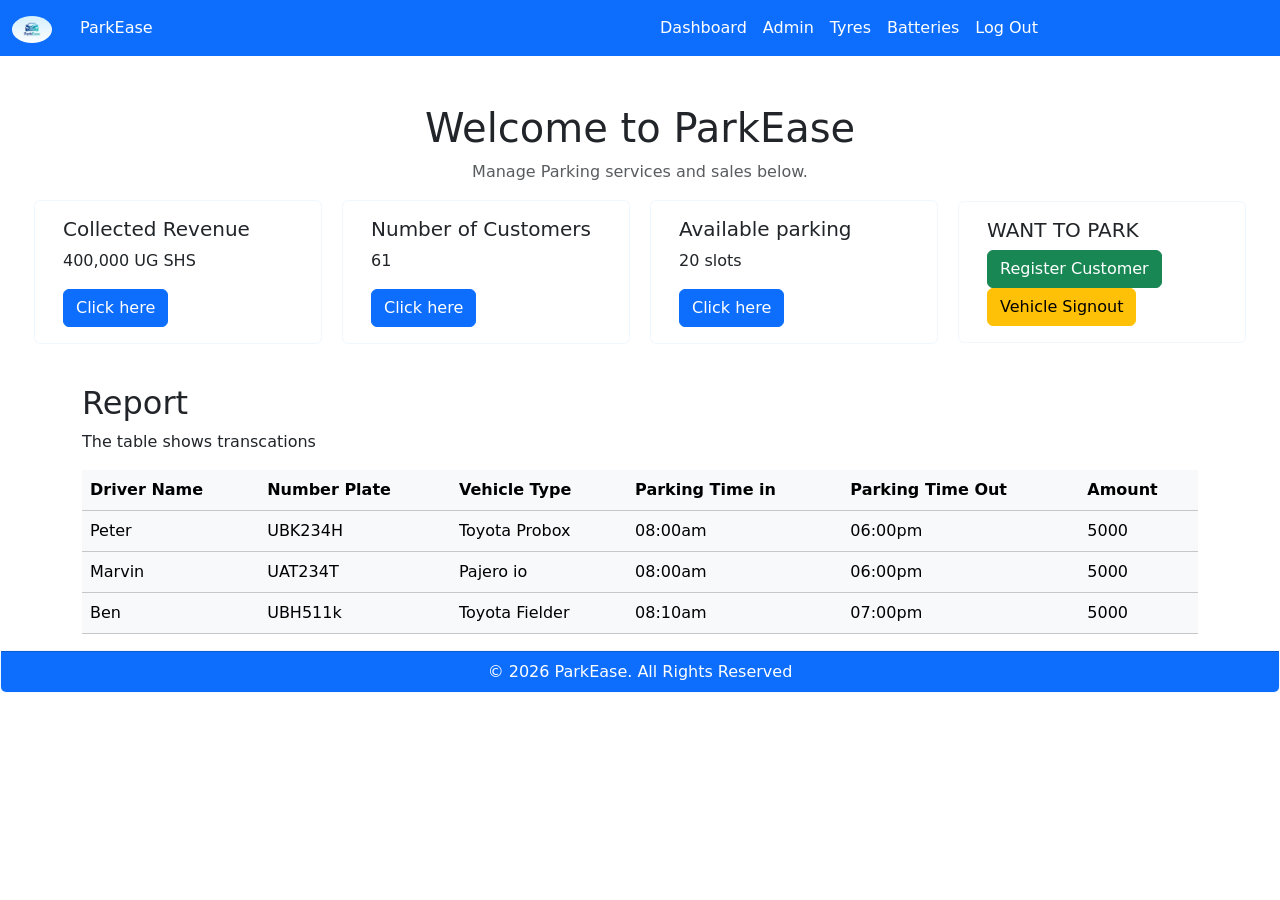
<file: index.html>
<!doctype html>
<html lang="en">
  <head>
    <title>index</title>
    <meta charset="utf-8"/>
    <meta name="viewport" content="width=device-width, initial-scale=1"/>
    <link href="https://cdn.jsdelivr.net/npm/bootstrap@5.3.3/dist/css/bootstrap.min.css" rel="stylesheet"/>
    <link rel="stylesheet" href="battery.css"/>
    <script src="https://cdn.jsdelivr.net/npm/bootstrap@5.3.3/dist/js/bootstrap.bundle.min.js"></script>
  </head>
  <body>
    <nav class="navbar navbar-expand-sm bg-primary navbar-dark">
      <div class="container-fluid">
        <a class="navbar-brand" href="#">
          <img class="logo" src="logo.png" alt="Logo" />
        </a>
        <div class="container-fluid">
          <span class="navbar-text text-white bold">ParkEase</span>
        </div>
      </div>
      <div class="container-fluid">
        <ul class="navbar-nav">
          <li class="nav-item">
            <a class="nav-link active" href="index.html">Dashboard</a>
          </li>
          <li class="nav-item">
            <a class="nav-link active" href="administrator.html">Admin</a>
          </li>
          <li class="nav-item">
            <a class="nav-link active" href="tyre.html">Tyres</a>
          </li>
          <li class="nav-item">
            <a class="nav-link active" href="battery.html">Batteries</a>
          </li>          
          <li class="nav-item">
            <a class="nav-link active" href="login.html">Log Out</a>
          </li>
        </ul>
      </div>
    </nav>
    <div class="main-content p-4">
      <div class="container-fluid">
        <h1 class="mt-4 text-center">Welcome to ParkEase</h1>
        <p class="text-muted text-center">Manage Parking services and sales below.</p>
        <div class="row">
          <!-- dashboard cards -->
           <div class="card card-index1">
            <div class="card-body">
              <h5 class="card-title">Collected Revenue</h5>
              <p class="card-text">400,000 UG SHS</p>
              <a href="#" class="btn btn-primary">Click here</a>
            </div>
          </div>
          <div class="card card-index1" >
            <div class="card-body">
              <h5 class="card-title">Number of Customers</h5>
              <p class="card-text">61</p>
              <a href="#" class="btn btn-primary">Click here</a>
            </div>
          </div>

          <div class="card card-index1">
            <div class="card-body">
              <h5 class="card-title">Available parking</h5>
              <p class="card-text">20 slots</p>
              <a href="#" class="btn btn-primary">Click here</a>
            </div>
          </div>
          <div class="card card-index1" >
            <div class="card-body">
              <h5 class="card-title bold">WANT TO PARK</h5>
              <a href="Vehicle_registration.html" class="btn btn-success R1">Register Customer</a>
              <a href="signout.html" class="btn btn-warning R2">Vehicle Signout</a>
            </div>
          </div>
        </div>
      </div>
    </div>
    <!-- below is a table report containing transactions -->
    <div class="row">
      <div class="col-sm-3 col-md-6 col-lg-12">
        <div class="container mt-3">
          <h2>Report</h2>
          <p>The table shows transcations</p>
          <table class="table table table-light">
            <thead>
              <tr>
                <th>Driver Name</th>
                <th>Number Plate</th>
                <th>Vehicle Type</th>
                <th>Parking Time in</th>
                <th>Parking Time Out</th>
                <th>Amount</th>
              </tr>
            </thead>
            <tbody>
              <tr>
                <td>Peter</td>
                <td>UBK234H</td>
                <td>Toyota Probox</td>
                <td>08:00am</td>
                <td>06:00pm</td>
                <td>5000</td>
              </tr>
              <tr>
                <td>Marvin</td>
                <td>UAT234T</td>
                <td>Pajero io</td>
                <td>08:00am</td>
                <td>06:00pm</td>
                <td>5000</td>
              </tr>
              <tr>
                <td>Ben</td>
                <td>UBH511k</td>
                <td>Toyota Fielder</td>
                <td>08:10am</td>
                <td>07:00pm</td>
                <td>5000</td>
              </tr>
            </tbody>
          </table>
        </div>
      </div>
    </div>
    <div class="card text-center">
      <div class="card-footer text-white bg-primary">
        © 2026 ParkEase. All Rights Reserved
      </div>
    </div>
  </body>
</html>
</file>
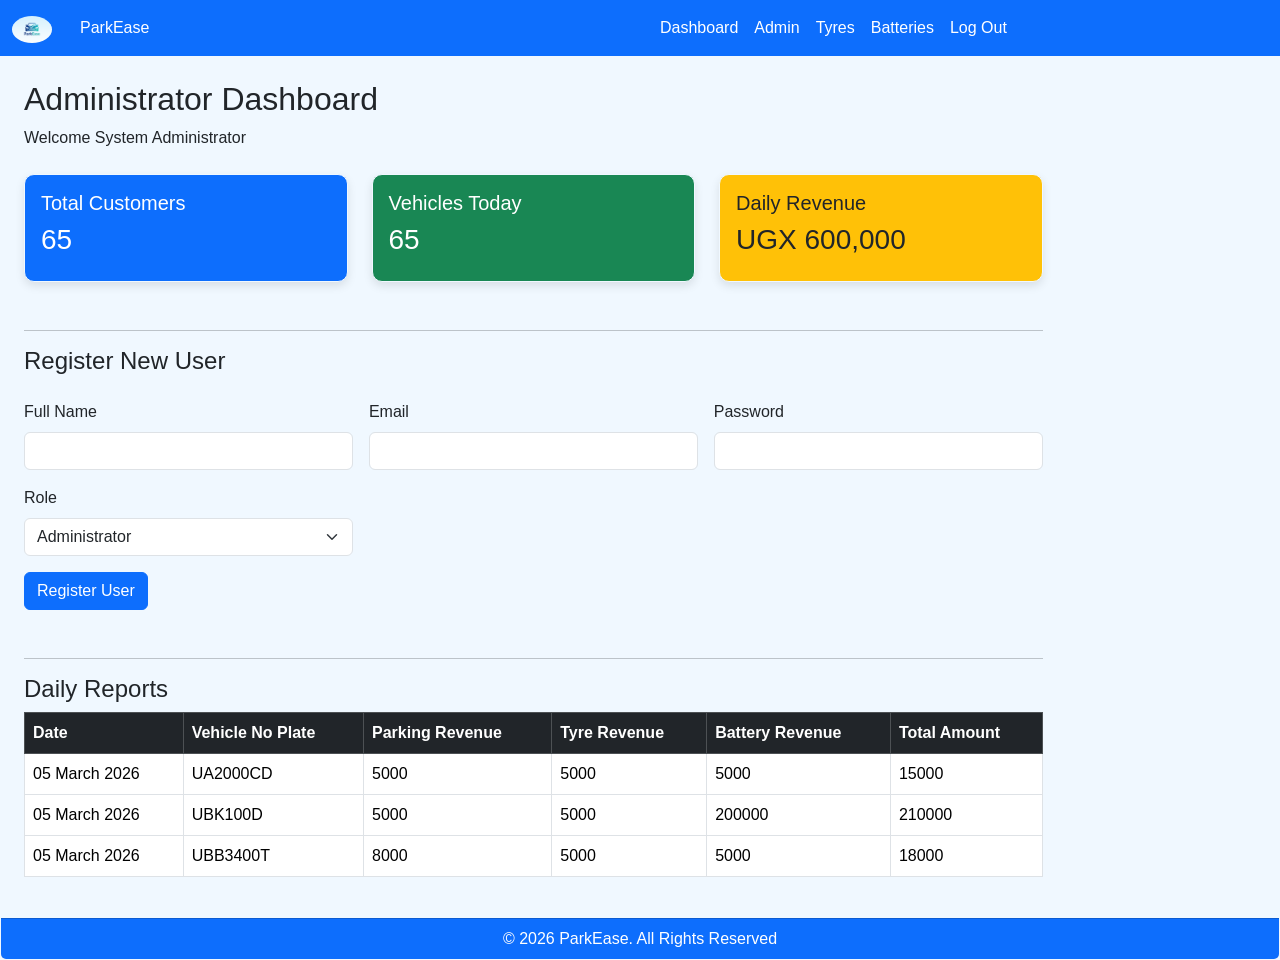
<file: administrator.html>
<!doctype html>
<html lang="en">
  <head>
    <meta charset="UTF-8" />
    <meta name="viewport" content="width=device-width, initial-scale=1.0" />
    <title>ParkEase Admin Dashboard</title>
    <link
      href="https://cdn.jsdelivr.net/npm/bootstrap@5.3.2/dist/css/bootstrap.min.css"
      rel="stylesheet"/>
    <link rel="stylesheet" href="battery.css">
    <style>      
           
    </style>
  </head>
  <body class="body">
    <div class="container-fluid">
      <div class="row">
        <!-- Navbar -->
         <nav class="navbar navbar-expand-sm bg-primary navbar-dark">
          <div class="container-fluid">
        <a class="navbar-brand" href="#">
          <img class="logo" src="logo.png"   alt="Logo" />
        </a>
        <div class="container-fluid">
          <span class="navbar-text text-white bold">ParkEase</span>
        </div>
      </div>
      <div class="container-fluid">
        <ul class="navbar-nav">
          <li class="nav-item">
            <a class="nav-link active" href="index.html">Dashboard</a>
          </li>
          <li class="nav-item">
            <a class="nav-link active" href="administrator.html">Admin</a>
          </li>          
          <li class="nav-item">
            <a class="nav-link active" href="tyre.html">Tyres</a>
          </li>
          <li class="nav-item">
            <a class="nav-link active" href="battery.html">Batteries</a>
          </li>
          <li class="nav-item">
            <a class="nav-link active" href="login.html">Log Out</a>
          </li>
        </ul>
      </div>
    </nav>


        <!-- Main Content -->

        <div class="col-md-10 p-4">
          <h2>Administrator Dashboard</h2>
          <p>Welcome System Administrator</p>

          <div class="row mt-4">
            <!-- Total Customers -->
            <div class="col-md-4">
              <div class="card dashboard-card p-3 bg-primary text-white">
                <h5>Total Customers</h5>
                <h3>65</h3>
              </div>
            </div>

            <!-- Vehicles Today -->
            <div class="col-md-4">
              <div class="card dashboard-card p-3 bg-success text-white">
                <h5>Vehicles Today</h5>
                <h3>65</h3>
              </div>
            </div>

            <!-- Daily Revenue -->
            <div class="col-md-4">
              <div class="card dashboard-card p-3 bg-warning text-dark">
                <h5>Daily Revenue</h5>
                <h3>UGX 600,000</h3>
              </div>
            </div>
          </div>

          <hr class="mt-5" />

          <!-- Register Users -->

          <h4>Register New User</h4>

          <form class="row g-3 mt-2">
            <div class="col-md-4">
              <label class="form-label">Full Name</label>
              <input type="text" class="form-control" />
            </div>

            <div class="col-md-4">
              <label class="form-label">Email</label>
              <input type="email" class="form-control" />
            </div>

            <div class="col-md-4">
              <label class="form-label">Password</label>
              <input type="password" class="form-control" />
            </div>

            <div class="col-md-4">
              <label class="form-label">Role</label>
              <select class="form-select">
                <option>Administrator</option>
                <option>Parking Attendant</option>
                <option>Tyre Section Manager</option>
                <option>Battery Section Manager</option>
              </select>
            </div>

            <div class="col-md-12">
              <button class="btn btn-primary">Register User</button>
            </div>
          </form>

          <hr class="mt-5" />

          <!-- Daily Reports Table -->

          <h4>Daily Reports</h4>

          <table class="table table-bordered">
            <thead class="table-dark">
              <tr>
                <th>Date</th>
                <th>Vehicle No Plate</th>
                <th>Parking Revenue</th>
                <th>Tyre Revenue</th>
                <th>Battery Revenue</th>
                <th>Total Amount</th>
              </tr>
            </thead>

            <tbody>
              <tr>
                <td>05 March 2026</td>
                <td>UA2000CD</td>
                <td>5000</td>
                <td>5000</td>
                <td>5000</td>
                <td>15000</td>
              </tr>

              <tr>
                <td>05 March 2026</td>
                <td>UBK100D</td>
                <td>5000</td>
                <td>5000</td>
                <td>200000</td>
                <td>210000</td>
              </tr>
              <tr>
                <td>05 March 2026</td>
                <td>UBB3400T</td>
                <td>8000</td>
                <td>5000</td>
                <td>5000</td>
                <td>18000</td>
              </tr>
            </tbody>
          </table>
        </div>
      </div>
    </div>
    <div class="card text-center">
      <div class="card-footer text-white bg-primary">
        © 2026 ParkEase. All Rights Reserved
      </div>
    </div>
  </body>
</html>
</file>
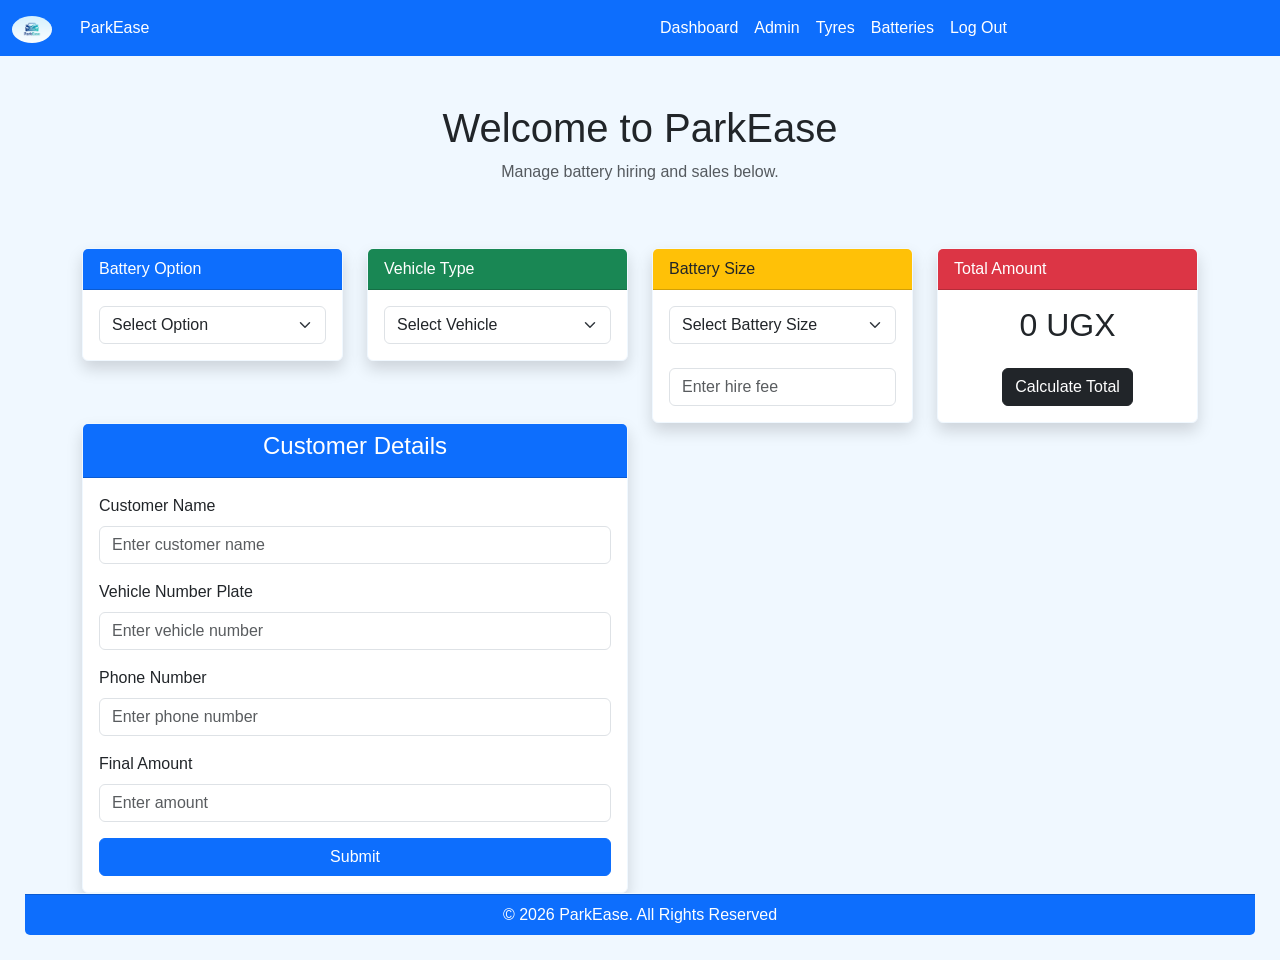
<file: Battery.html>
<!doctype html>
<html lang="en">
  <head>
    <title>battery</title>
    <meta charset="utf-8" />
    <meta name="viewport" content="width=device-width, initial-scale=1" />
    <link
      href="https://cdn.jsdelivr.net/npm/bootstrap@5.3.3/dist/css/bootstrap.min.css"
      rel="stylesheet"/>
    <script src="https://cdn.jsdelivr.net/npm/bootstrap@5.3.3/dist/js/bootstrap.bundle.min.js"></script>
    <link rel="stylesheet" href="battery.css" />
  </head>
  <body class="body">
    <!-- Nav bar -->
    <nav class="navbar navbar-expand-sm bg-primary navbar-dark">
      <div class="container-fluid">
        <a class="navbar-brand" href="#">
          <img src="logo.png" class="logo" alt="Logo" />
        </a>
        <div class="container-fluid">
          <span class="navbar-text text-white bold">ParkEase</span>
        </div>
      </div>
      <div class="container-fluid">
        <ul class="navbar-nav">
          <li class="nav-item">
            <a class="nav-link active" href="index.html">Dashboard</a>
          </li>
          <li class="nav-item">
            <a class="nav-link active" href="administrator.html">Admin</a>
          </li>
          <li class="nav-item">
            <a class="nav-link active" href="tyre.html">Tyres</a>
          </li>
          <li class="nav-item">
            <a class="nav-link active" href="Battery.html">Batteries</a>
          </li>
          <li class="nav-item">
            <a class="nav-link active" href="login.html">Log Out</a>
          </li>
        </ul>
      </div>
    </nav>
    <div class="main-content p-4">
      <div class="container-fluid">
        <h1 class="mt-4 text-center">Welcome to ParkEase</h1>
        <p class="text-muted text-center">Manage battery hiring and sales below.</p>
        <div class="row"></div>
        <!-- information -->
        <div class="container mt-5">
          <div class="row g-4">
            <!-- CARD 1 -->
            <div class="col-md-3">
              <div class="card shadow">
                <div class="card-header bg-primary text-white">
                  Battery Option
                </div>
                <div class="card-body">
                  <select class="form-select" id="batteryOption">
                    <option value="#">Select Option</option>
                    <option value="#">Hire Battery</option>
                    <option value="#">Buy Battery</option>
                  </select>
                </div>
              </div>
            </div>
            <!-- CARD 2 -->
            <div class="col-md-3">
              <div class="card shadow">
                <div class="card-header bg-success text-white">
                  Vehicle Type
                </div>
                <div class="card-body">
                  <select class="form-select" id="vehicleType">
                    <option value="0">Select Vehicle</option>
                    <option value="10000">Personal Car</option>
                    <option value="8000">Taxi</option>
                    <option value="6000">Bodaboda</option>
                    <option value="12000">Truck</option>
                    <option value="9000">Coaster</option>
                  </select>
                </div>
              </div>
            </div>
            <!-- CARD 3 -->
            <div class="col-md-3">
              <div class="card shadow">
                <div class="card-header bg-warning text-dark">Battery Size</div>
                <div class="card-body">
                  <select class="form-select" id="batterySize">
                    <option value="0">Select Battery Size</option>
                    <option value="80000">Small Battery</option>
                    <option value="120000">Medium Battery</option>
                    <option value="180000">Large Battery</option>
                  </select>
                  <br />
                  <input
                    type="number"
                    class="form-control"
                    id="hireFee"
                    placeholder="Enter hire fee"
                  />
                </div>
              </div>
            </div>
            <!-- CARD 4 -->
            <div class="col-md-3">
              <div class="card shadow">
                <div class="card-header bg-danger text-white">Total Amount</div>
                <div class="card-body text-center">
                  <h2 id="totalAmount">0 UGX</h2>
                  <button class="btn btn-dark mt-3" onclick="calculateTotal()">
                    Calculate Total
                  </button>
                </div>
              </div>
            </div>
          </div>
          <div class="row">
            <div class="col-md-6">
              <div class="card shadow">
                <div class="card-header bg-primary text-white text-center">
                  <h4>Customer Details</h4>
                </div>
                <div class="card-body">
                  <form>
                    <div class="mb-3">
                      <label class="form-label">Customer Name</label>
                      <input
                        type="text"
                        class="form-control"
                        placeholder="Enter customer name"
                      />
                    </div>
                    <div class="mb-3">
                      <label class="form-label">Vehicle Number Plate</label>
                      <input
                        type="text"
                        class="form-control"
                        placeholder="Enter vehicle number"
                      />
                    </div>
                    <div class="mb-3">
                      <label class="form-label">Phone Number</label>
                      <input
                        type="tel"
                        class="form-control"
                        placeholder="Enter phone number"
                      />
                    </div>
                    <div class="mb-3">
                      <label class="form-label">Final Amount</label>
                      <input
                        type="number"
                        class="form-control"
                        placeholder="Enter amount"
                      />
                    </div>
                    <div class="d-grid">
                      <button type="submit" class="btn btn-primary">
                        Submit
                      </button>
                    </div>
                  </form>
                </div>
              </div>
            </div>
          </div>
        </div>
      </div>
      <div class="card text-center">
        <div class="card-footer text-white bg-primary">
          © 2026 ParkEase. All Rights Reserved
        </div>
      </div>
    </div>
  </body>
</html>
</file>
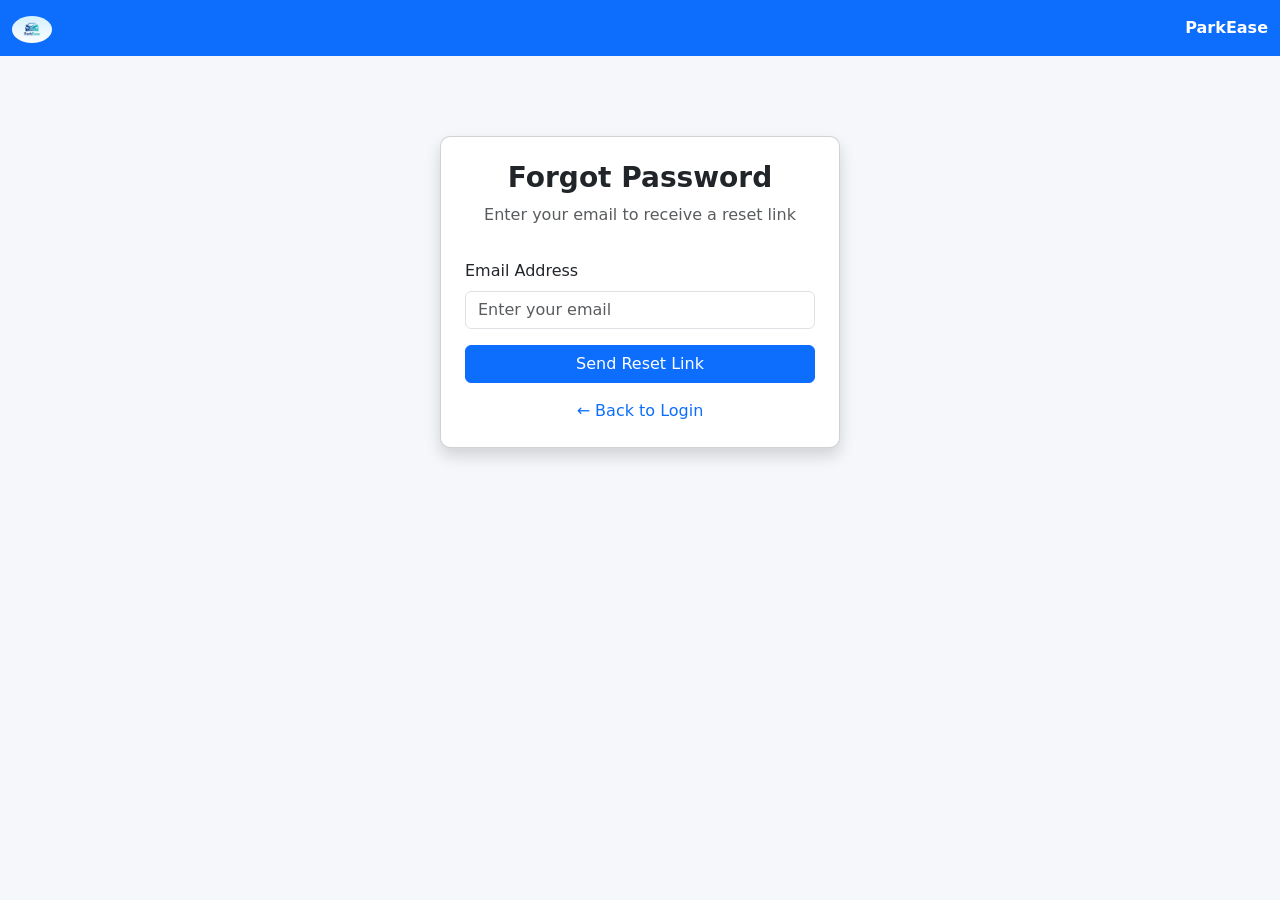
<file: forgot-password.html>
<!doctype html>
<html lang="en">
<head>
<meta charset="UTF-8">
<meta name="viewport" content="width=device-width, initial-scale=1.0">

<title>ParkEase - Forgot Password</title>

<!-- Bootstrap CSS -->
<link href="https://cdn.jsdelivr.net/npm/bootstrap@5.3.2/dist/css/bootstrap.min.css" rel="stylesheet">

<!-- Optional Custom CSS -->
<style>
body {
    background: #f5f7fa;
}

.reset-card {
    max-width: 400px;
    margin: 80px auto;
    border-radius: 10px;
}

.system-title {
    font-weight: bold;
}
</style>

</head>

<body>

<!-- Navbar -->
<nav class="navbar navbar-expand-sm bg-primary navbar-dark">
<div class="container-fluid">

<a class="navbar-brand" href="#">
<img src="logo.png" alt="Logo" style="width:40px" class="rounded-circle">
</a>

<span class="navbar-text text-white fw-bold">ParkEase</span>

</div>
</nav>

<!-- Reset Password Card -->
<div class="card reset-card p-4 shadow">

<div class="text-center mb-3">
<h3 class="system-title">Forgot Password</h3>
<p class="text-muted">Enter your email to receive a reset link</p>
</div>

<form id="resetForm">

<div class="mb-3">
<label class="form-label">Email Address</label>
<input type="email" id="email" class="form-control" placeholder="Enter your email" required>
</div>

<button type="submit" class="btn btn-primary w-100">
Send Reset Link
</button>

<!-- Back to Login -->
<div class="text-center mt-3">
<a href="login.html" class="text-decoration-none">← Back to Login</a>
</div>

</form>

<!-- Success Message -->
<div id="message" class="alert alert-success mt-3 d-none text-center">
Reset link sent! Check your email.
</div>

</div>

<!-- Bootstrap JS -->
<script src="https://cdn.jsdelivr.net/npm/bootstrap@5.3.3/dist/js/bootstrap.bundle.min.js"></script>



</body>
</html>
</file>
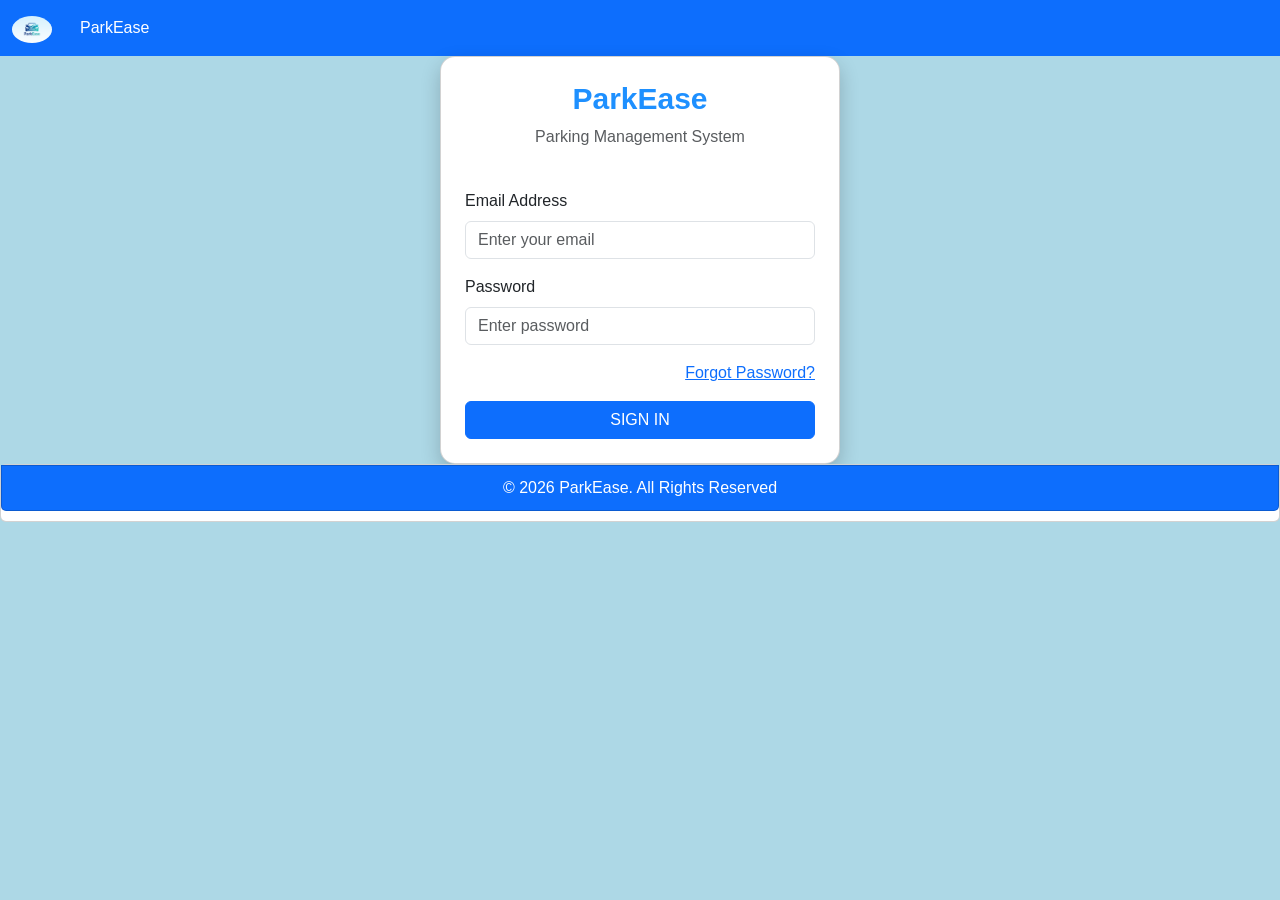
<file: login.html>
<!doctype html>
<html lang="en">
  <head>
    <meta charset="UTF-8" />
    <meta name="viewport" content="width=device-width, initial-scale=1.0" />
    <title>ParkEase Login</title>
    <link href="https://cdn.jsdelivr.net/npm/bootstrap@5.3.2/dist/css/bootstrap.min.css" rel="stylesheet"/>
      <script src="https://cdn.jsdelivr.net/npm/bootstrap@5.3.3/dist/js/bootstrap.bundle.min.js"></script>
    <link rel="stylesheet" href="style.css">   
  </head>
  <body class="login-body">
     <nav class="navbar navbar-1 navbar-expand-sm bg-primary navbar-dark">
      <div class="container-fluid">
        <a class="navbar-brand" href="#">
          <img src="logo.png"alt="Logo"style="width: 40px" class="rounded-circle"/></a>
       
        <div class="container-fluid">
          <span class="navbar-text text-white bold">ParkEase</span>
        </div>
      </div>
      <div class="container-fluid">
        <ul class="navbar-nav">

      </div>
    </nav>
    <div class="card login-card p-4">
      <div class="text-center mb-4">
        <h2 class="system-title">ParkEase</h2>
        <p class="text-muted">Parking Management System</p>
      </div>
      <form action="index.html">
        <div class="mb-3">
          <label class="form-label">Email Address</label>
          <input type="email" class="form-control" placeholder="Enter your email"  />
        </div>
        <div class="mb-3">
          <label class="form-label">Password</label>
          <input type="password" class="form-control" placeholder="Enter password" />
        </div>
        <!-- forgot password link -->
        <div class="mb-3 text-end">
          <a href="forgot-password.html" class="text-primary">Forgot Password?</a>
        </div>
        <!-- sign in button -->
         <div class="d-grid">
          <button type="submit" class="btn btn-primary text-white">SIGN IN</button>
        </div>
      </form>
    </div>
    <!-- footer -->
     <div class="card text-center">
      <div class="card card-footer text-white bg-primary">
        © 2026 ParkEase. All Rights Reserved
      </div>
    </div>

  </body>
  </html>
</file>
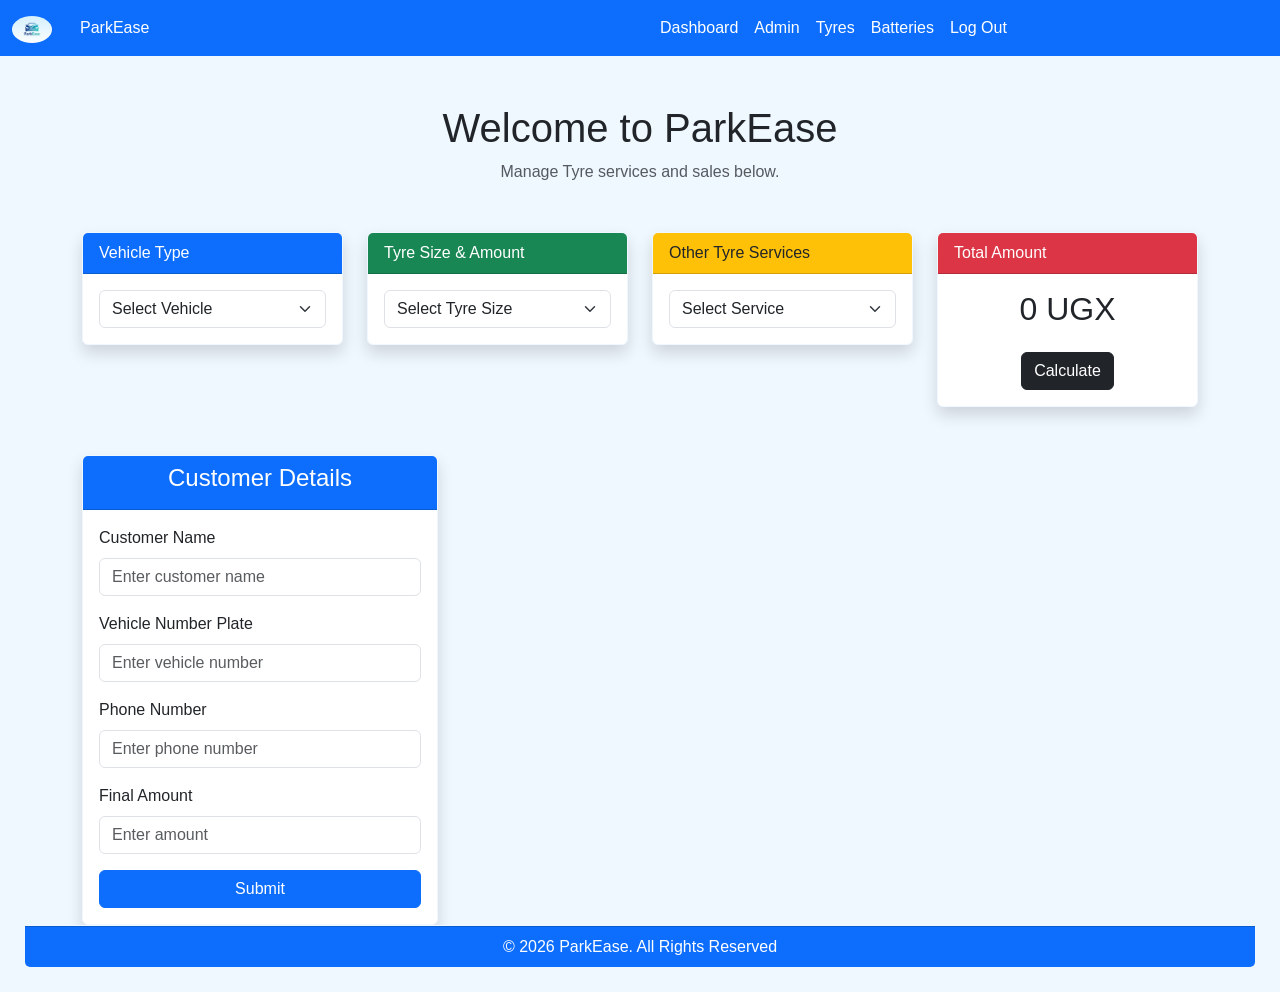
<file: tyre.html>
<!doctype html>
<html lang="en">
  <head>
    <title>tyre</title>
    <meta charset="utf-8"/>
    <meta name="viewport" content="width=device-width, initial-scale=1" />
    <link href="https://cdn.jsdelivr.net/npm/bootstrap@5.3.3/dist/css/bootstrap.min.css" rel="stylesheet"/>
    <link rel="stylesheet" href="battery.css">
    <script src="https://cdn.jsdelivr.net/npm/bootstrap@5.3.3/dist/js/bootstrap.bundle.min.js"></script>
  </head>
  <body class="body">
    <nav class="navbar navbar-expand-sm bg-primary navbar-dark">
      <div class="container-fluid">
        <a class="navbar-brand" href="#">
          <img src="logo.png" class="logo" alt="Logo" />
        </a>
        <div class="container-fluid">
          <span class="navbar-text text-white bold">ParkEase</span>
        </div>
      </div>
      <div class="container-fluid">
        <ul class="navbar-nav">
          <li class="nav-item">
            <a class="nav-link active" href="index.html">Dashboard</a>
          </li>
          <li class="nav-item">
            <a class="nav-link active" href="administrator.html">Admin</a>
          </li>
          <li class="nav-item">
            <a class="nav-link active" href="tyre.html">Tyres</a>
          </li>
          <li class="nav-item">
            <a class="nav-link active" href="Battery.html">Batteries</a>
          </li>
          <li class="nav-item">
            <a class="nav-link active " href="login.html">Log Out</a>
          </li>
        </ul>
      </div>
    </nav>
    <div class="main-content p-4">
      <div class="container-fluid">
        <h1 class="mt-4 text-center">Welcome to ParkEase</h1>
        <p class="text-muted text-center">Manage Tyre services and sales below.</p>
        <div class="container mt-5">
          <div class="row g-4">
            <!-- CARD 1 -->
             <div class="col-md-3">
              <div class="card shadow">
                <div class="card-header bg-primary text-white">Vehicle Type</div>
                <div class="card-body">
                  <select class="form-select" id="vehicleType">
                    <option value="0">Select Vehicle</option>
                    <option value="10000">Personal Car</option>
                    <option value="8000">Taxi</option>
                    <option value="6000">Bodaboda</option>
                    <option value="12000">Truck</option>
                    <option value="9000">Coaster</option>
                  </select>
                </div>
              </div>
            </div>
            <!-- CARD 2 -->
             <div class="col-md-3">
              <div class="card shadow">
                <div class="card-header bg-success text-white">Tyre Size & Amount</div>
                <div class="card-body">
                  <select class="form-select" id="tyreSize">
                    <option value="0">Select Tyre Size</option>
                    <option value="5000">Small</option>
                    <option value="8000">Medium</option>
                    <option value="12000">Large</option>
                  </select>
                </div>
              </div>
            </div>
            <!-- CARD 3 -->
             <div class="col-md-3">
              <div class="card shadow">
                <div class="card-header bg-warning text-dark">Other Tyre Services</div>
                <div class="card-body">
                  <select class="form-select" id="services">
                    <option value="0">Select Service</option>
                    <option value="3000">Wheel Balancing</option>
                    <option value="2000">Tyre Repair</option>
                    <option value="4000">Wheel Alignment</option>
                  </select>
                </div>
              </div>
            </div>
            <!-- CARD 4 -->
             <div class="col-md-3">
              <div class="card shadow">
                <div class="card-header bg-danger text-white">Total Amount</div>
                <div class="card-body text-center">
                  <h2 id="totalAmount">0 UGX</h2>
                  <button class="btn btn-dark mt-3" onclick="calculateTotal()">Calculate</button>
                </div>
              </div>
            </div>
          </div>
        </div>
        <div class="container mt-5">
          <div class="row">
            <div class="col-md-4">
              <div class="card shadow">
                <div class="card-header bg-primary text-white text-center">
                  <h4>Customer Details</h4>
                </div>
                <div class="card-body">
                  <form>
                    <div class="mb-3">
                      <label class="form-label">Customer Name</label>
                      <input type="text" class="form-control" placeholder="Enter customer name">
                    </div>
                    <div class="mb-3">
                      <label class="form-label">Vehicle Number Plate</label>
                      <input type="text" class="form-control" placeholder="Enter vehicle number">
                    </div>
                    <div class="mb-3">
                      <label class="form-label">Phone Number</label>
                      <input type="tel" class="form-control" placeholder="Enter phone number">
                    </div>
                    <div class="mb-3">
                      <label class="form-label">Final Amount</label>
                      <input type="number" class="form-control" placeholder="Enter amount">
                    </div>
                    <div class="d-grid">
                      <button type="submit" class="btn btn-primary">Submit</button>
                    </div>
                  </form>
                </div>
              </div>
            </div>
          </div>
        </div>
      </div>
          <div class="card text-center">
            <div class="card-footer text-white bg-primary">
              © 2026 ParkEase. All Rights Reserved
            </div>
          </div>
        </div>
        </body>
        </html>
</file>
<file: battery.css>
.card-btn {
    width: 200px;
    height: 100px;
    padding-bottom: 50%;
}

.card {
    margin: auto;
    border-radius: 20;
    border-color: aliceblue;
}

.card-index1 {
    width: 18rem
}

.logo {
    width: 40px;
    border-radius: 50%;
}

.body {
    background-color: aliceblue;
    font-family: Arial;
}

.dashboard-card {
    border-radius: 10px;
    box-shadow: 0 4px 10px rgba(0, 0, 0, 0.1);
}
</file>
<file: style.css>
.login-body{
    
        justify-content: center; 
        align-items: center; 
        background: lightblue;
        font-family: Arial;        
        }     
        
        .login-card {   
        width: 400px;
        border-radius: 15px;   
        margin: auto;
        padding: 2rem;       
        box-shadow: 0 8px 20px rgba(0, 0, 0, 0.2);
        
      }

       .system-title { 
        font-size: 30px;
        font-weight: bold;
        color: #1e90ff;
      }
      .card-footer {
        background:#222;
        text-align:center;
        padding: 10px;
        margin-bottom: 10px;
    }
</file>
